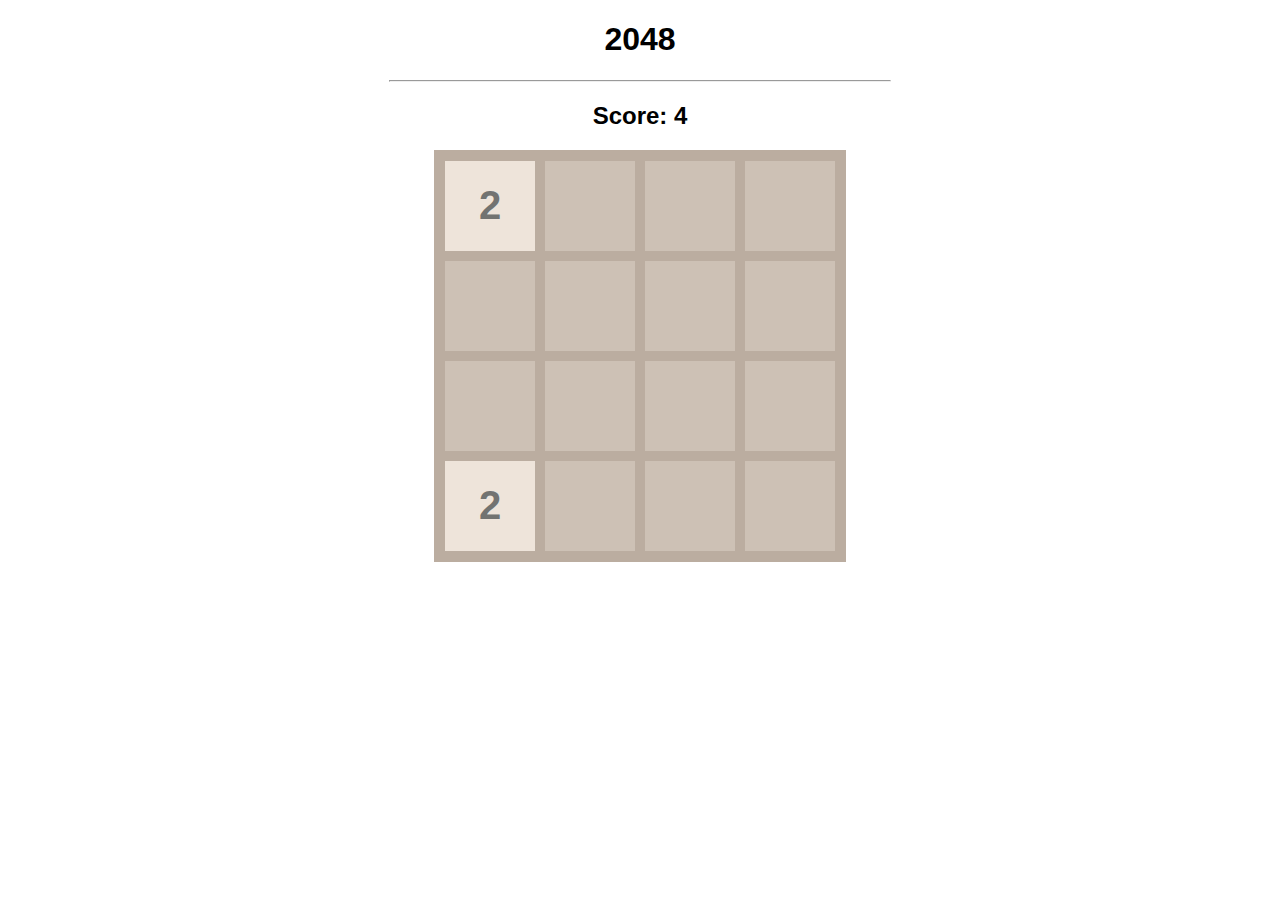
<file: 2048/index.html>
<!DOCTYPE html>
<html lang="en">
  <head>
    <meta charset="UTF-8" />
    <meta http-equiv="X-UA-Compatible" content="IE=edge" />
    <meta name="viewport" content="width=device-width, initial-scale=1.0" />
    <title>2048</title>
    <link rel="stylesheet" href="style.css" />
    <script defer src="script.js"></script>
  </head>
  <body>
    <h1>2048</h1>
    <hr />
    <h2>Score: <span id="score">0</span></h2>
    <div id="board"></div>
  </body>
</html>
</file>
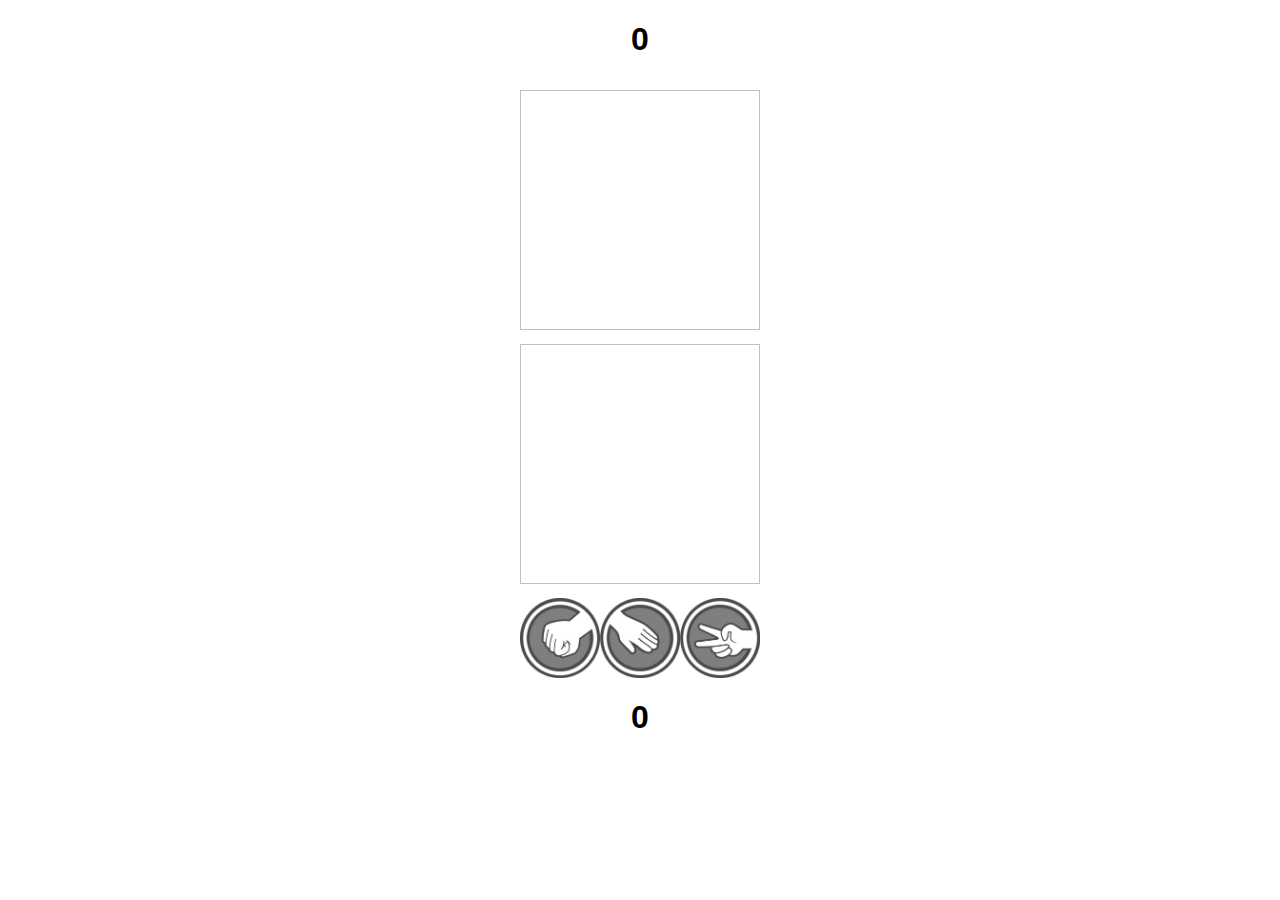
<file: rock-paper-scissors/index.html>
<!DOCTYPE html>
<html lang="en">
  <head>
    <meta charset="UTF-8" />
    <meta http-equiv="X-UA-Compatible" content="IE=edge" />
    <meta name="viewport" content="width=device-width, initial-scale=1.0" />
    <title>Rock Paper Scissors</title>
    <link rel="stylesheet" href="style.css" />
    <script defer src="script.js"></script>
  </head>
  <body>
    <h1 id="opponent-score">0</h1>
    <img id="opponent-choice" />
    <br />
    <img id="my-choice" />
    <div id="choices"></div>
    <h1 id="my-score">0</h1>
  </body>
</html>
</file>
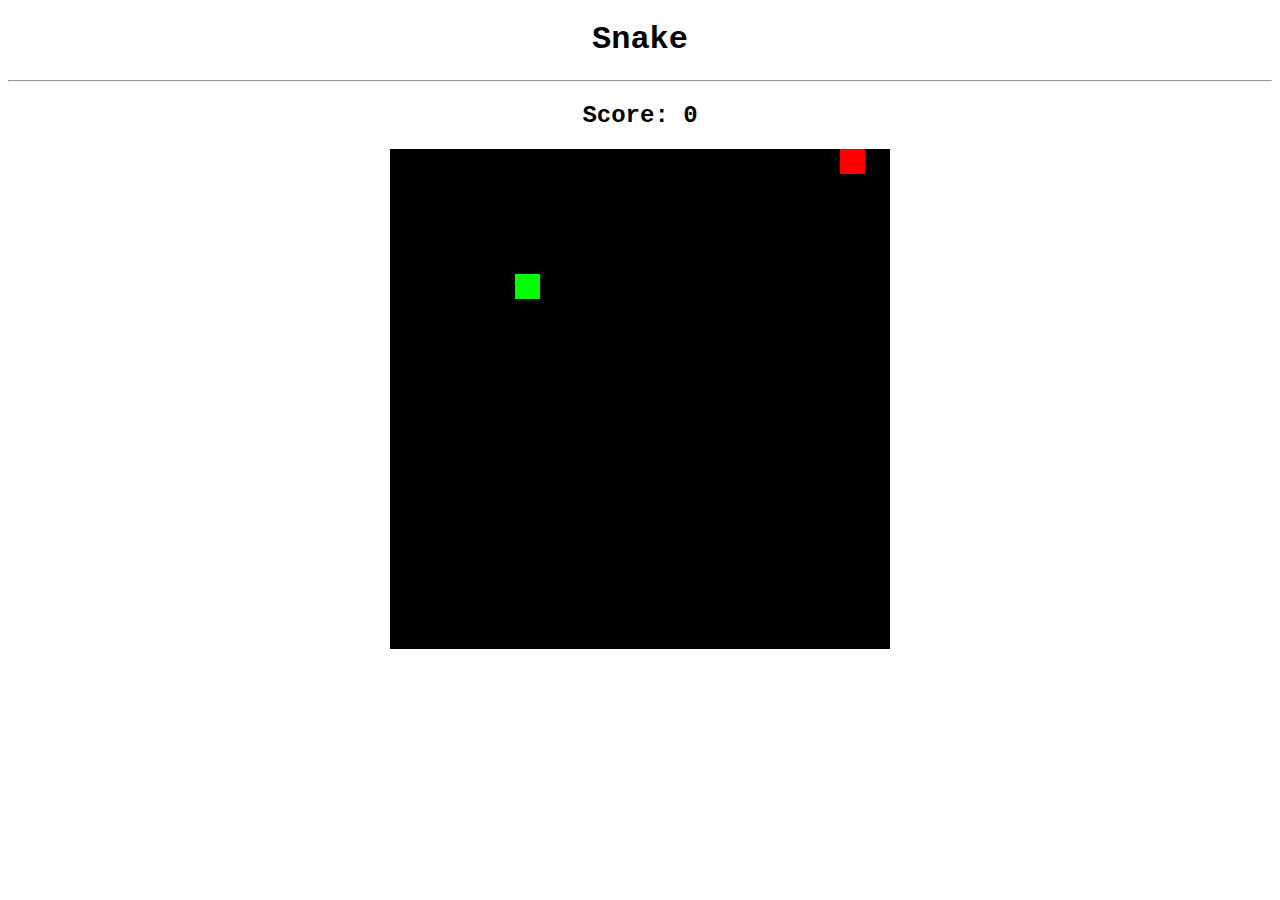
<file: snake/index.html>
<!DOCTYPE html>
<html lang="en">
  <head>
    <meta charset="UTF-8" />
    <meta http-equiv="X-UA-Compatible" content="IE=edge" />
    <meta name="viewport" content="width=device-width, initial-scale=1.0" />
    <title>Snake</title>
    <link rel="stylesheet" href="style.css" />
    <script defer src="script.js"></script>
  </head>
  <body>
    <h1>Snake</h1>
    <hr />
    <h2>Score: <span id="score">0</span></h2>
    <canvas id="board"></canvas>
  </body>
</html>
</file>
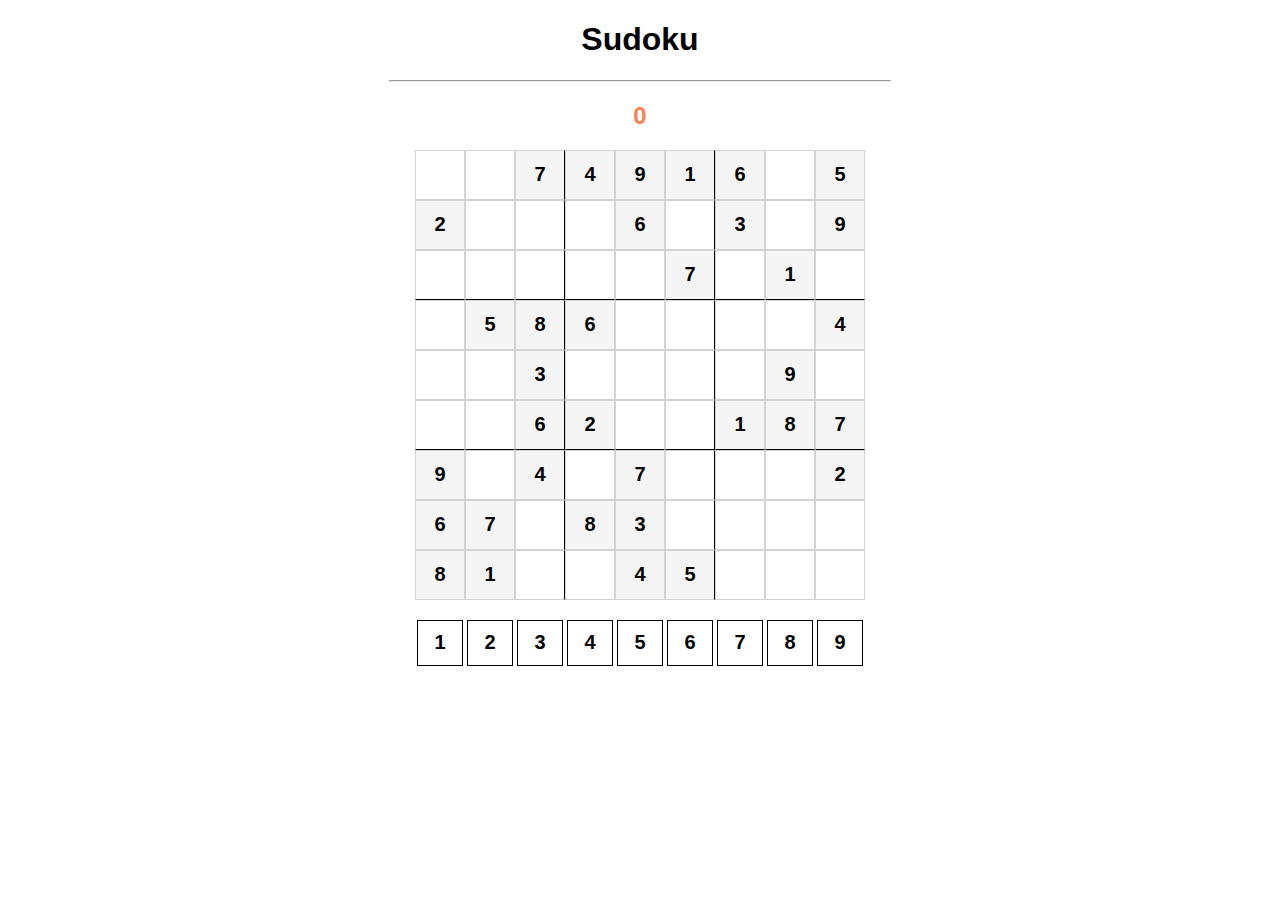
<file: sudoku/index.html>
<!DOCTYPE html>
<html lang="en">
  <head>
    <meta charset="UTF-8" />
    <meta http-equiv="X-UA-Compatible" content="IE=edge" />
    <meta name="viewport" content="width=device-width, initial-scale=1.0" />
    <title>Sudoku</title>
    <link rel="stylesheet" href="style.css" />
    <script defer src="script.js"></script>
  </head>
  <body>
    <h1>Sudoku</h1>
    <hr />
    <h2 id="errors">0</h2>
    <div id="board"></div>
    <br />
    <div id="digits"></div>
  </body>
</html>
</file>
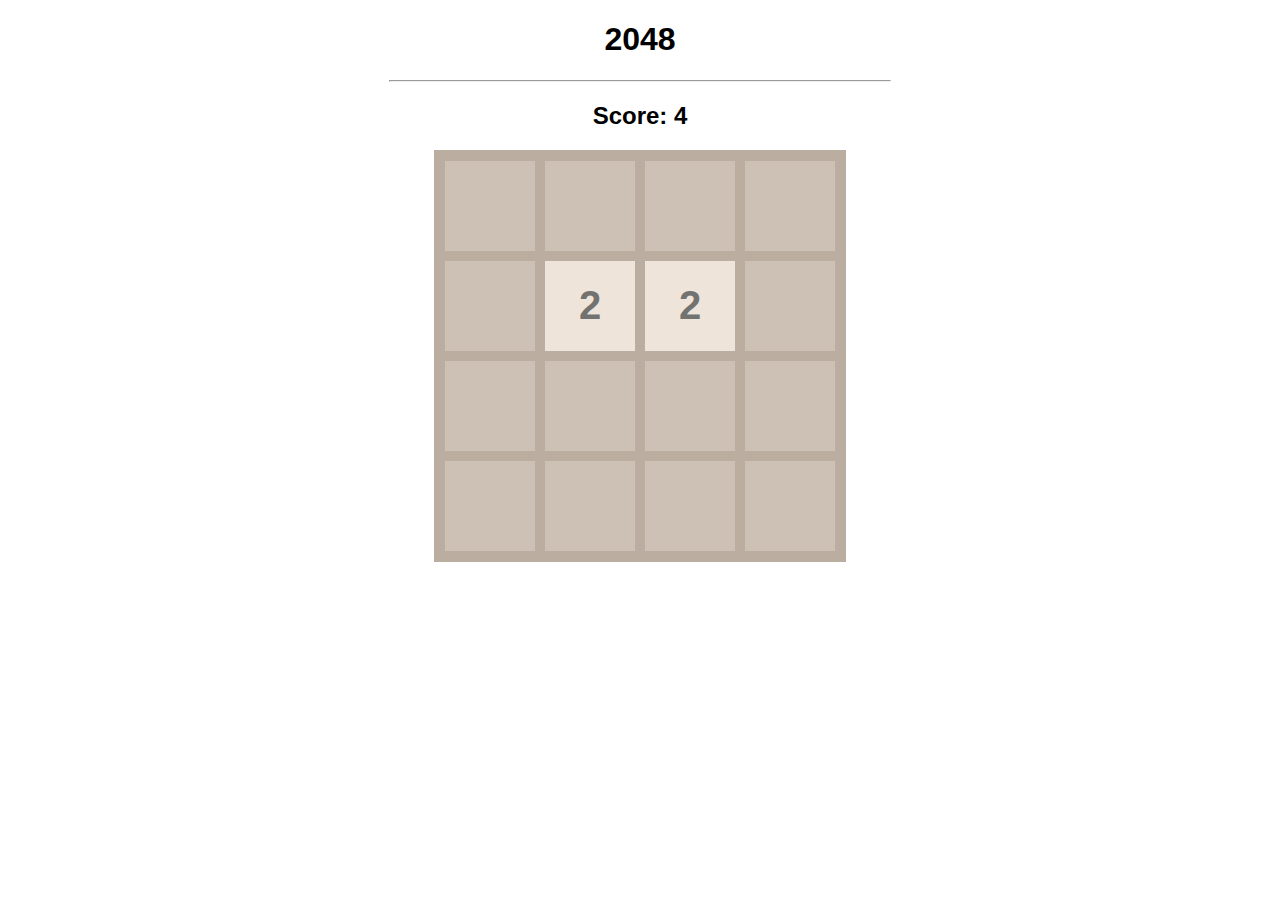
<file: 2048.html>
<!DOCTYPE html>
<html lang="en">
  <head>
    <meta charset="UTF-8" />
    <meta http-equiv="X-UA-Compatible" content="IE=edge" />
    <meta name="viewport" content="width=device-width, initial-scale=1.0" />
    <title>2048</title>
    <link rel="stylesheet" href="2048.css" />
  </head>
  <body>
    <h1>2048</h1>
    <hr />
    <h2>Score: <span id="score">0</span></h2>
    <div id="board"></div>
    <script src="2048.js"></script>
  </body>
</html>
</file>
<file: 2048/style.css>
body {
  font-family: Arial, Helvetica, sans-serif;
  text-align: center;
}

hr {
  width: 500px;
}

#board {
  width: 400px;
  height: 400px;

  background-color: #cdc1b5;
  border: 6px solid #bbada0;

  margin: 0 auto;
  display: flex;
  flex-wrap: wrap;
}

.tile {
  width: 90px;
  height: 90px;
  border: 5px solid #bbada0;

  font-size: 40px;
  font-weight: bold;
  display: flex;
  justify-content: center;
  align-items: center;
}

/* colored tiles */

.x2 {
  background-color: #eee4da;
  color: #727371;
}

.x4 {
  background-color: #ece0ca;
  color: #727371;
}

.x8 {
  background-color: #f4b17a;
  color: white;
}

.x16 {
  background-color: #f59575;
  color: white;
}

.x32 {
  background-color: #f57c5f;
  color: white;
}

.x64 {
  background-color: #f65d3b;
  color: white;
}

.x128 {
  background-color: #edce71;
  color: white;
}

.x256 {
  background-color: #edcc63;
  color: white;
}

.x512 {
  background-color: #edc651;
  color: white;
}

.x1024 {
  background-color: #eec744;
  color: white;
}

.x2048 {
  background-color: #ecc230;
  color: white;
}

.x4096 {
  background-color: #fe3d3d;
  color: white;
}

.x8192 {
  background-color: #ff2020;
  color: white;
}
</file>
<file: rock-paper-scissors/style.css>
body {
  font-family: Arial, Helvetica, sans-serif;
  text-align: center;
}

#opponent-choice {
  width: 240px;
  height: 240px;
  /* background-color: cyan; */
  margin-top: 10px;
}

#my-choice {
  width: 240px;
  height: 240px;
  /* background-color: yellow; */
  margin-top: 10px;
}

#choices {
  width: 240px;
  height: 80px;
  /* background-color: green; */
  margin: 0 auto;
  margin-top: 10px;
}

#choices img {
  width: 80px;
  height: 80px;
}
</file>
<file: snake/style.css>
body {
  font-family: "Courier New", Courier, monospace;
  text-align: center;
}
</file>
<file: sudoku/style.css>
body {
  font-family: Arial, Helvetica, sans-serif;
  text-align: center;
}

hr {
  width: 500px;
}

#errors {
  color: coral;
}

#board {
  width: 450px;
  height: 450px;

  margin: 0 auto;
  display: flex;
  flex-wrap: wrap;
}

.tile {
  width: 48px;
  height: 48px;
  border: 1px solid lightgray;

  /* Text */
  font-size: 20px;
  font-weight: bold;
  display: flex;
  justify-content: center;
  align-items: center;
}

#digits {
  width: 450px;
  height: 50px;

  margin: 0 auto;
  display: flex;
  flex-wrap: wrap;
}

.number {
  width: 44px;
  height: 44px;
  border: 1px solid black;
  margin: 2px;

  /* Text */
  font-size: 20px;
  font-weight: bold;
  display: flex;
  justify-content: center;
  align-items: center;
  cursor: pointer;
}

.number-selected {
  background-color: lemonchiffon;
}

.end {
  background-color: gray;
  cursor: not-allowed;
}

.tile-start {
  background-color: whitesmoke;
}

.horizontal-line {
  border-bottom: 1px solid black;
}

.vertical-line {
  border-right: 1px solid black;
}
</file>
<file: 2048.css>
body {
  font-family: Arial, Helvetica, sans-serif;
  text-align: center;
}

hr {
  width: 500px;
}

#board {
  width: 400px;
  height: 400px;

  background-color: #cdc1b5;
  border: 6px solid #bbada0;

  margin: 0 auto;
  display: flex;
  flex-wrap: wrap;
}

.tile {
  width: 90px;
  height: 90px;
  border: 5px solid #bbada0;

  font-size: 40px;
  font-weight: bold;
  display: flex;
  justify-content: center;
  align-items: center;
}

/* colored tiles */

.x2 {
  background-color: #eee4da;
  color: #727371;
}

.x4 {
  background-color: #ece0ca;
  color: #727371;
}

.x8 {
  background-color: #f4b17a;
  color: white;
}

.x16 {
  background-color: #f59575;
  color: white;
}

.x32 {
  background-color: #f57c5f;
  color: white;
}

.x64 {
  background-color: #f65d3b;
  color: white;
}

.x128 {
  background-color: #edce71;
  color: white;
}

.x256 {
  background-color: #edcc63;
  color: white;
}

.x512 {
  background-color: #edc651;
  color: white;
}

.x1024 {
  background-color: #eec744;
  color: white;
}

.x2048 {
  background-color: #ecc230;
  color: white;
}

.x4096 {
  background-color: #fe3d3d;
  color: white;
}

.x8192 {
  background-color: #ff2020;
  color: white;
}
</file>
